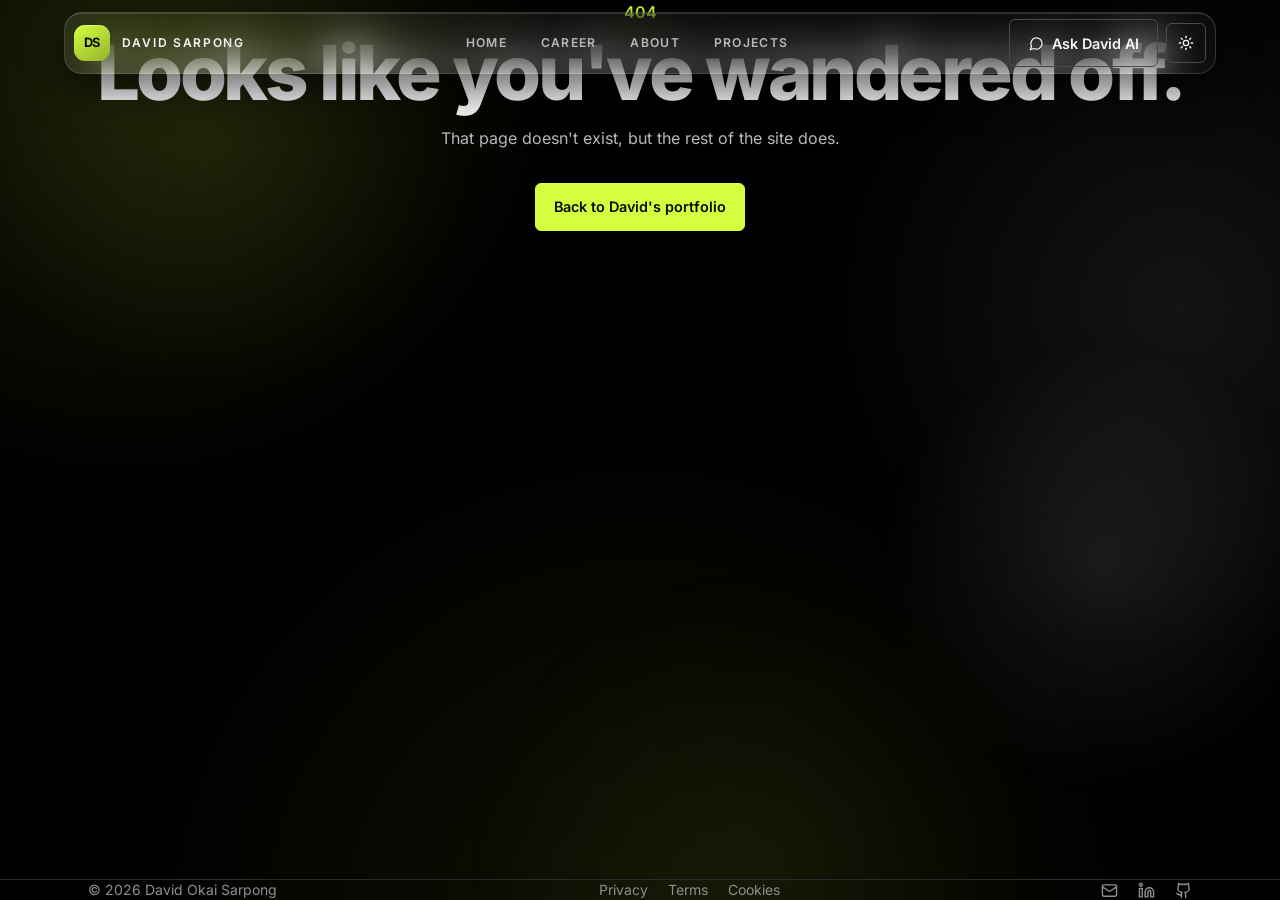
<file: index.html>
<!doctype html>
<html lang="en">
  <head>
    <meta charset="UTF-8" />
    <meta name="viewport" content="width=device-width, initial-scale=1.0" />
    <title>David Okai Sarpong | Mathematics, Statistics &amp; Technology</title>
    <meta name="description" content="Portfolio of David Okai Sarpong, a Rhodes University student studying Mathematical Statistics, Mathematics and Information Systems." />
    <link rel="canonical" href="https://itsdavidketcham.github.io/" />
    <link rel="icon" type="image/svg+xml" href="/favicon.svg" />
    <meta name="theme-color" content="#000000" />

    <meta property="og:type" content="website" />
    <meta property="og:title" content="David Okai Sarpong | Mathematics, Statistics & Technology" />
    <meta property="og:description" content="Portfolio of David Okai Sarpong, a Rhodes University student studying Mathematical Statistics, Mathematics and Information Systems." />
    <meta property="og:url" content="https://itsdavidketcham.github.io/" />
    <meta property="og:image" content="https://itsdavidketcham.github.io/og-image.png" />
    <meta name="twitter:card" content="summary_large_image" />
    <meta name="twitter:title" content="David Okai Sarpong | Mathematics, Statistics & Technology" />
    <meta name="twitter:image" content="https://itsdavidketcham.github.io/og-image.png" />

    <script type="application/ld+json">
      {
        "@context": "https://schema.org",
        "@type": "Person",
        "name": "David Okai Sarpong",
        "url": "https://itsdavidketcham.github.io/",
        "affiliation": { "@type": "CollegeOrUniversity", "name": "Rhodes University" },
        "sameAs": [
          "https://www.linkedin.com/in/david-sarpong-690a002a4",
          "https://github.com/itsdavidketcham"
        ]
      }
    </script>
    <script type="module" crossorigin src="/index-BoW_lBYd.js"></script>
    <link rel="stylesheet" crossorigin href="/index-DKdZhaZd.css">
  </head>
  <body>
    <div id="root"></div>
  </body>
</html>
</file>
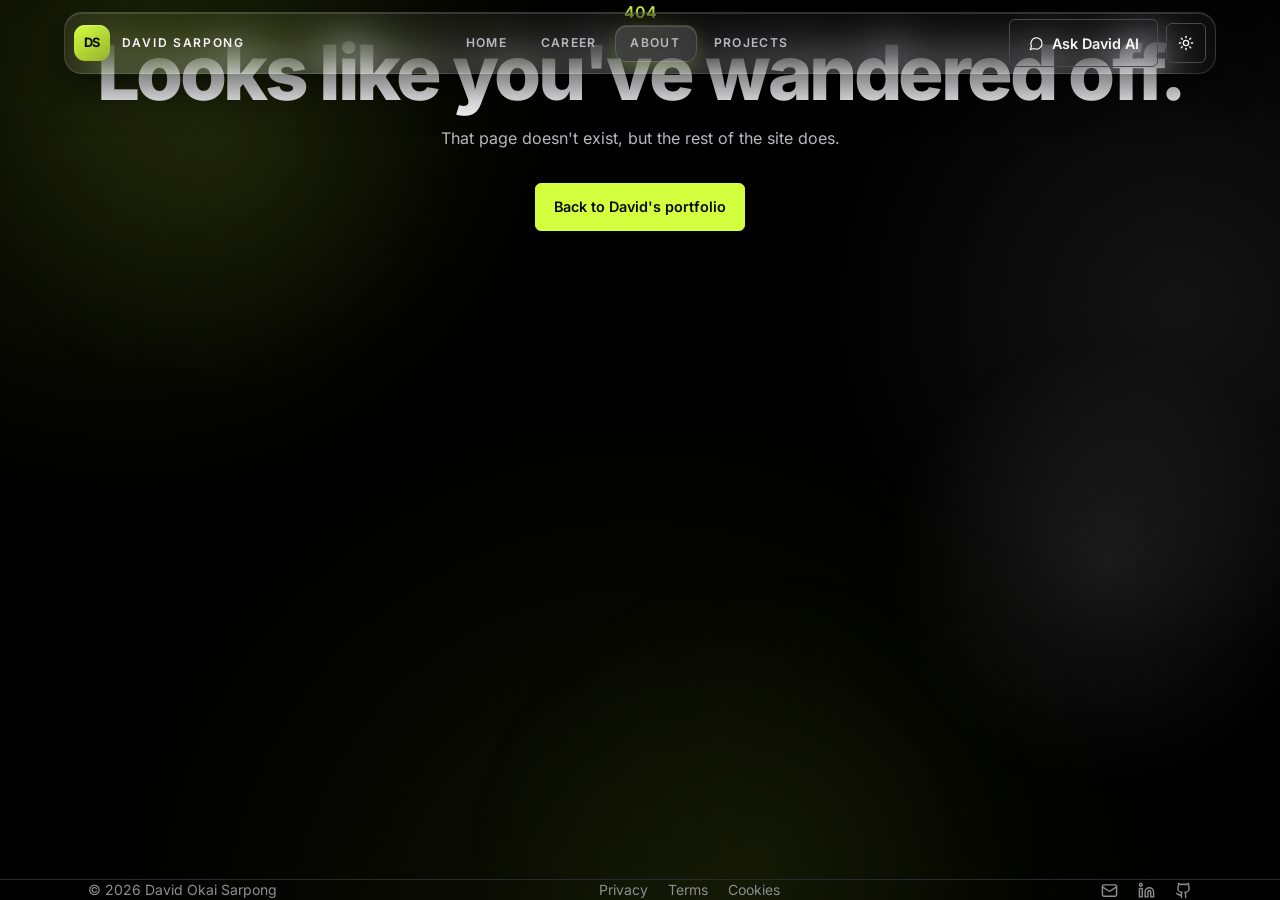
<file: about.html>
<!doctype html>
<html lang="en">
  <head>
    <meta charset="UTF-8" />
    <meta name="viewport" content="width=device-width, initial-scale=1.0" />
    <title>About | David Okai Sarpong</title>
    <meta name="description" content="About David Okai Sarpong: his story, his hockey journey from school to university, achievements, skills and interests." />
    <link rel="canonical" href="https://itsdavidketcham.github.io/about" />
    <link rel="icon" type="image/svg+xml" href="/favicon.svg" />
    <meta name="theme-color" content="#000000" />

    <meta property="og:type" content="website" />
    <meta property="og:title" content="About | David Okai Sarpong" />
    <meta property="og:description" content="About David Okai Sarpong: his story, his hockey journey from school to university, achievements, skills and interests." />
    <meta property="og:url" content="https://itsdavidketcham.github.io/about" />
    <meta property="og:image" content="https://itsdavidketcham.github.io/og-image.png" />
    <meta name="twitter:card" content="summary_large_image" />
    <meta name="twitter:title" content="About | David Okai Sarpong" />
    <meta name="twitter:image" content="https://itsdavidketcham.github.io/og-image.png" />

    <script type="application/ld+json">
      {
        "@context": "https://schema.org",
        "@type": "Person",
        "name": "David Okai Sarpong",
        "url": "https://itsdavidketcham.github.io/",
        "affiliation": { "@type": "CollegeOrUniversity", "name": "Rhodes University" },
        "sameAs": [
          "https://www.linkedin.com/in/david-sarpong-690a002a4",
          "https://github.com/itsdavidketcham"
        ]
      }
    </script>
    <script type="module" crossorigin src="/index-BoW_lBYd.js"></script>
    <link rel="stylesheet" crossorigin href="/index-DKdZhaZd.css">
  </head>
  <body>
    <div id="root"></div>
  </body>
</html>
</file>
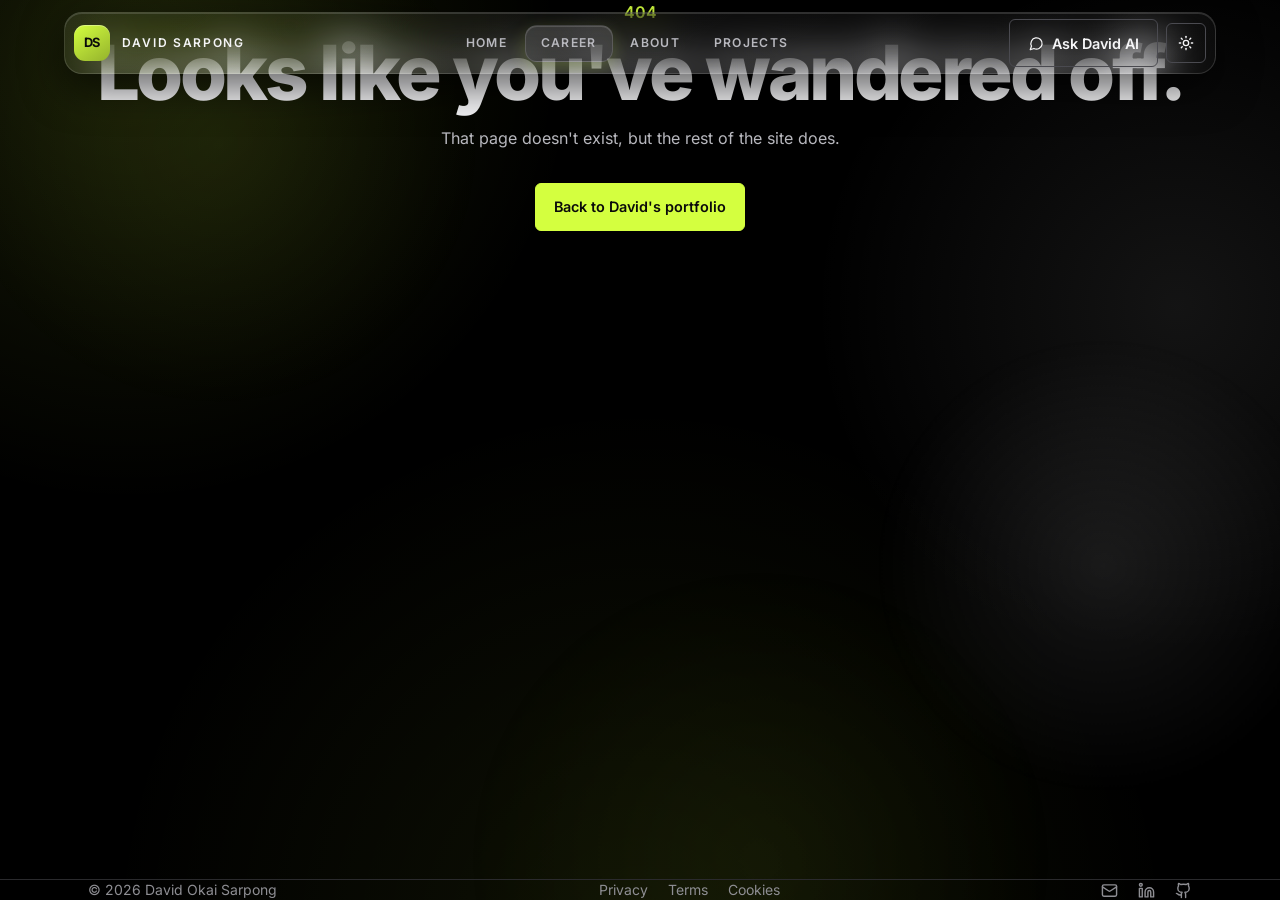
<file: career.html>
<!doctype html>
<html lang="en">
  <head>
    <meta charset="UTF-8" />
    <meta name="viewport" content="width=device-width, initial-scale=1.0" />
    <title>Career | David Okai Sarpong</title>
    <meta name="description" content="Experience, internships, leadership roles and education of David Okai Sarpong, a Rhodes University student aiming at data science and quantitative finance." />
    <link rel="canonical" href="https://itsdavidketcham.github.io/career" />
    <link rel="icon" type="image/svg+xml" href="/favicon.svg" />
    <meta name="theme-color" content="#000000" />

    <meta property="og:type" content="website" />
    <meta property="og:title" content="Career | David Okai Sarpong" />
    <meta property="og:description" content="Experience, internships, leadership roles and education of David Okai Sarpong, a Rhodes University student aiming at data science and quantitative finance." />
    <meta property="og:url" content="https://itsdavidketcham.github.io/career" />
    <meta property="og:image" content="https://itsdavidketcham.github.io/og-image.png" />
    <meta name="twitter:card" content="summary_large_image" />
    <meta name="twitter:title" content="Career | David Okai Sarpong" />
    <meta name="twitter:image" content="https://itsdavidketcham.github.io/og-image.png" />

    <script type="application/ld+json">
      {
        "@context": "https://schema.org",
        "@type": "Person",
        "name": "David Okai Sarpong",
        "url": "https://itsdavidketcham.github.io/",
        "affiliation": { "@type": "CollegeOrUniversity", "name": "Rhodes University" },
        "sameAs": [
          "https://www.linkedin.com/in/david-sarpong-690a002a4",
          "https://github.com/itsdavidketcham"
        ]
      }
    </script>
    <script type="module" crossorigin src="/index-BoW_lBYd.js"></script>
    <link rel="stylesheet" crossorigin href="/index-DKdZhaZd.css">
  </head>
  <body>
    <div id="root"></div>
  </body>
</html>
</file>
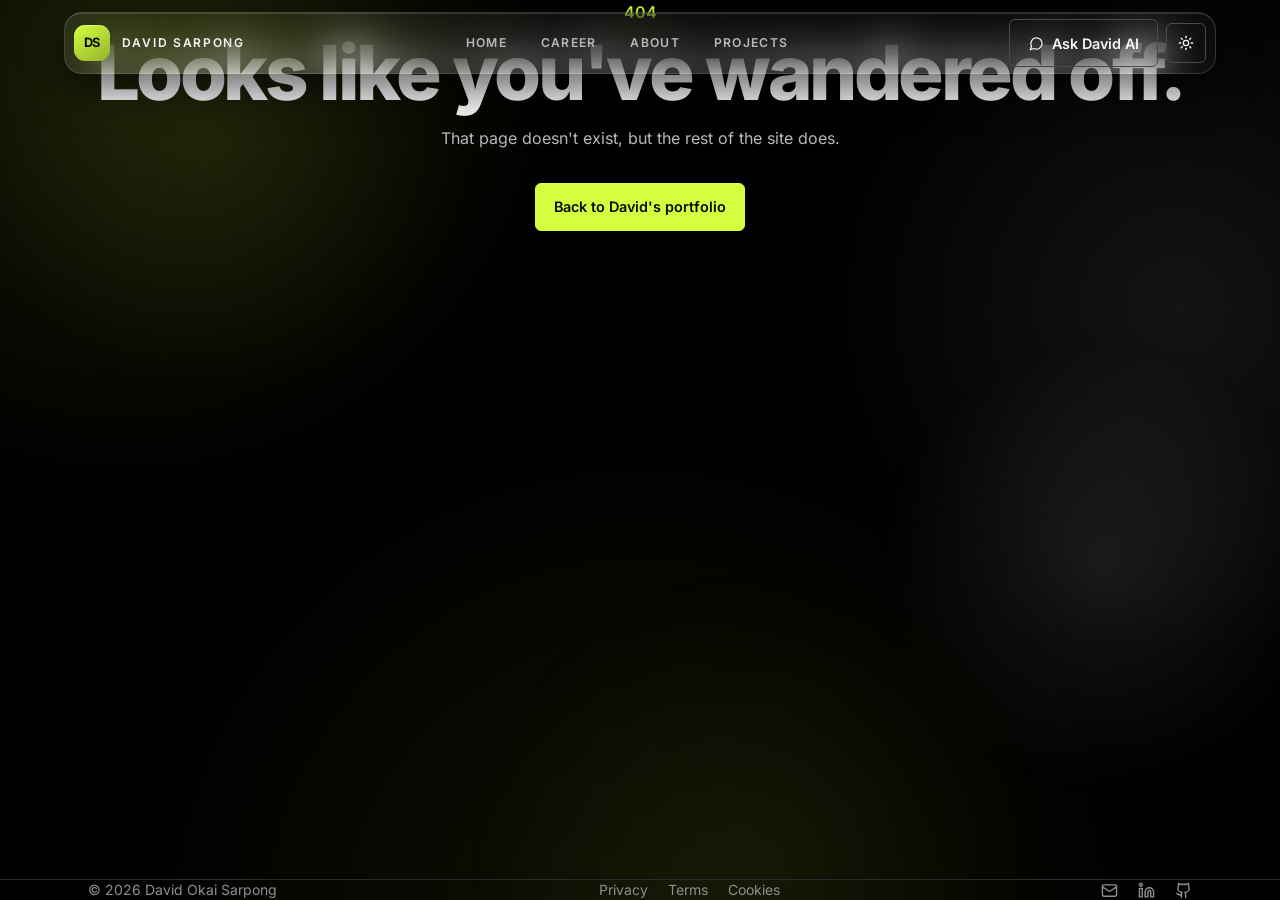
<file: cookies.html>
<!doctype html>
<html lang="en">
  <head>
    <meta charset="UTF-8" />
    <meta name="viewport" content="width=device-width, initial-scale=1.0" />
    <title>Cookie policy | David Okai Sarpong</title>
    <meta name="description" content="Which cookies and browser storage this portfolio uses, and how to change your choice." />
    <link rel="canonical" href="https://itsdavidketcham.github.io/cookies" />
    <link rel="icon" type="image/svg+xml" href="/favicon.svg" />
    <meta name="theme-color" content="#000000" />

    <meta property="og:type" content="website" />
    <meta property="og:title" content="Cookie policy | David Okai Sarpong" />
    <meta property="og:description" content="Which cookies and browser storage this portfolio uses, and how to change your choice." />
    <meta property="og:url" content="https://itsdavidketcham.github.io/cookies" />
    <meta property="og:image" content="https://itsdavidketcham.github.io/og-image.png" />
    <meta name="twitter:card" content="summary_large_image" />
    <meta name="twitter:title" content="Cookie policy | David Okai Sarpong" />
    <meta name="twitter:image" content="https://itsdavidketcham.github.io/og-image.png" />

    <script type="application/ld+json">
      {
        "@context": "https://schema.org",
        "@type": "Person",
        "name": "David Okai Sarpong",
        "url": "https://itsdavidketcham.github.io/",
        "affiliation": { "@type": "CollegeOrUniversity", "name": "Rhodes University" },
        "sameAs": [
          "https://www.linkedin.com/in/david-sarpong-690a002a4",
          "https://github.com/itsdavidketcham"
        ]
      }
    </script>
    <script type="module" crossorigin src="/index-BoW_lBYd.js"></script>
    <link rel="stylesheet" crossorigin href="/index-DKdZhaZd.css">
  </head>
  <body>
    <div id="root"></div>
  </body>
</html>
</file>
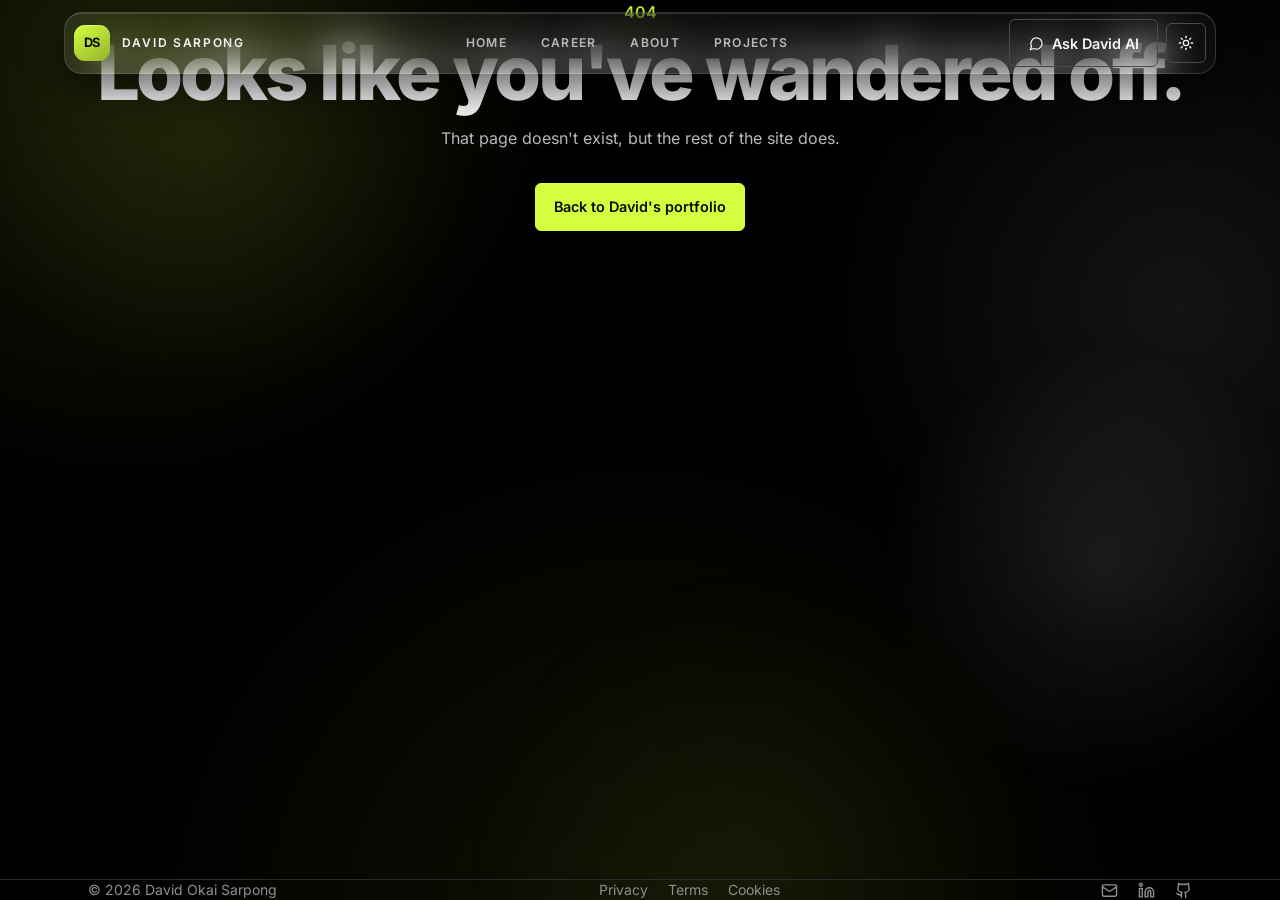
<file: privacy.html>
<!doctype html>
<html lang="en">
  <head>
    <meta charset="UTF-8" />
    <meta name="viewport" content="width=device-width, initial-scale=1.0" />
    <title>Privacy | David Okai Sarpong</title>
    <meta name="description" content="How this portfolio handles your information: what is collected, why, and how to ask me about it." />
    <link rel="canonical" href="https://itsdavidketcham.github.io/privacy" />
    <link rel="icon" type="image/svg+xml" href="/favicon.svg" />
    <meta name="theme-color" content="#000000" />

    <meta property="og:type" content="website" />
    <meta property="og:title" content="Privacy | David Okai Sarpong" />
    <meta property="og:description" content="How this portfolio handles your information: what is collected, why, and how to ask me about it." />
    <meta property="og:url" content="https://itsdavidketcham.github.io/privacy" />
    <meta property="og:image" content="https://itsdavidketcham.github.io/og-image.png" />
    <meta name="twitter:card" content="summary_large_image" />
    <meta name="twitter:title" content="Privacy | David Okai Sarpong" />
    <meta name="twitter:image" content="https://itsdavidketcham.github.io/og-image.png" />

    <script type="application/ld+json">
      {
        "@context": "https://schema.org",
        "@type": "Person",
        "name": "David Okai Sarpong",
        "url": "https://itsdavidketcham.github.io/",
        "affiliation": { "@type": "CollegeOrUniversity", "name": "Rhodes University" },
        "sameAs": [
          "https://www.linkedin.com/in/david-sarpong-690a002a4",
          "https://github.com/itsdavidketcham"
        ]
      }
    </script>
    <script type="module" crossorigin src="/index-BoW_lBYd.js"></script>
    <link rel="stylesheet" crossorigin href="/index-DKdZhaZd.css">
  </head>
  <body>
    <div id="root"></div>
  </body>
</html>
</file>
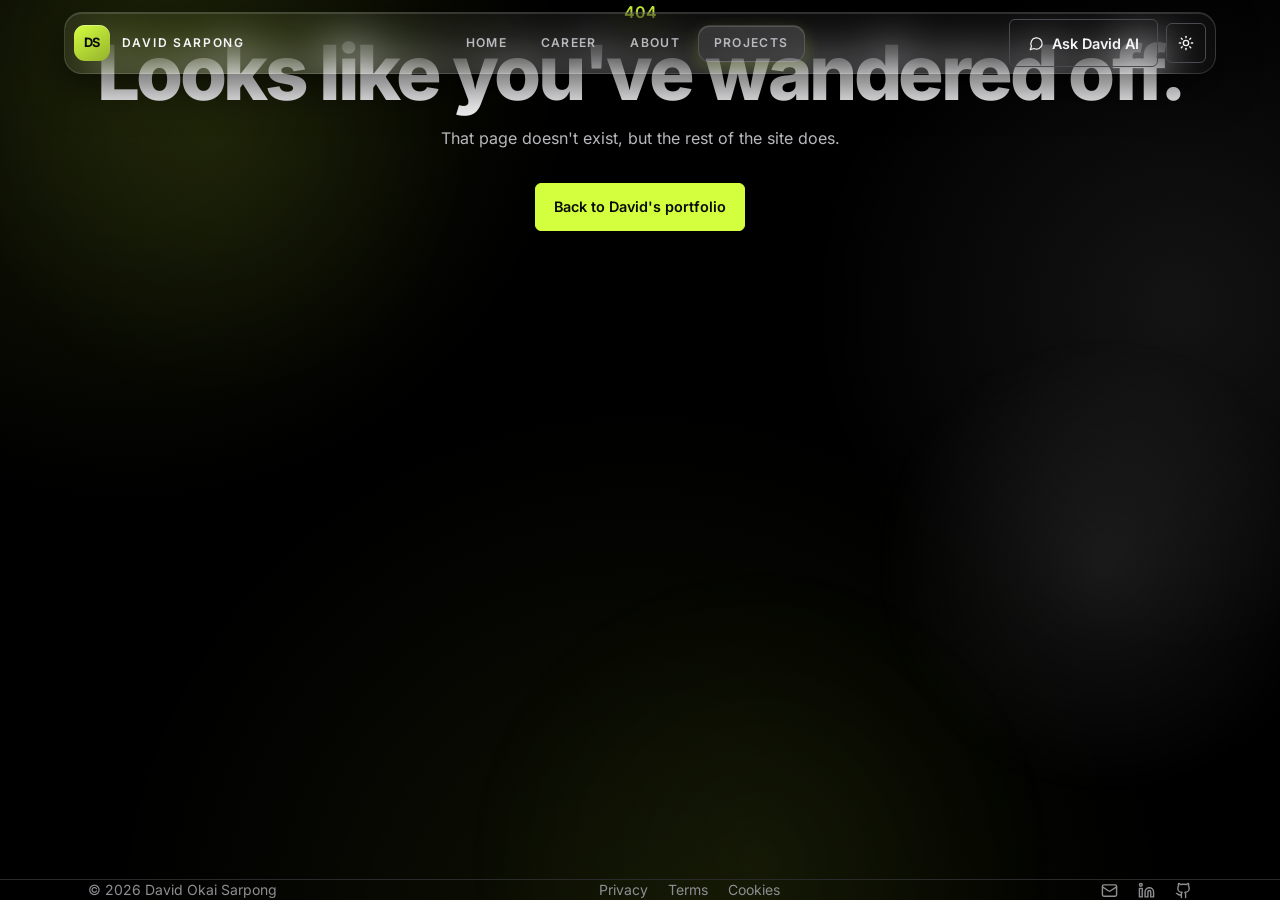
<file: projects.html>
<!doctype html>
<html lang="en">
  <head>
    <meta charset="UTF-8" />
    <meta name="viewport" content="width=device-width, initial-scale=1.0" />
    <title>Projects and credentials | David Okai Sarpong</title>
    <meta name="description" content="Five projects, certifications and letters of recommendation from David Okai Sarpong: statistics, data analytics, web development and community leadership." />
    <link rel="canonical" href="https://itsdavidketcham.github.io/projects" />
    <link rel="icon" type="image/svg+xml" href="/favicon.svg" />
    <meta name="theme-color" content="#000000" />

    <meta property="og:type" content="website" />
    <meta property="og:title" content="Projects and credentials | David Okai Sarpong" />
    <meta property="og:description" content="Five projects, certifications and letters of recommendation from David Okai Sarpong: statistics, data analytics, web development and community leadership." />
    <meta property="og:url" content="https://itsdavidketcham.github.io/projects" />
    <meta property="og:image" content="https://itsdavidketcham.github.io/og-image.png" />
    <meta name="twitter:card" content="summary_large_image" />
    <meta name="twitter:title" content="Projects and credentials | David Okai Sarpong" />
    <meta name="twitter:image" content="https://itsdavidketcham.github.io/og-image.png" />

    <script type="application/ld+json">
      {
        "@context": "https://schema.org",
        "@type": "Person",
        "name": "David Okai Sarpong",
        "url": "https://itsdavidketcham.github.io/",
        "affiliation": { "@type": "CollegeOrUniversity", "name": "Rhodes University" },
        "sameAs": [
          "https://www.linkedin.com/in/david-sarpong-690a002a4",
          "https://github.com/itsdavidketcham"
        ]
      }
    </script>
    <script type="module" crossorigin src="/index-BoW_lBYd.js"></script>
    <link rel="stylesheet" crossorigin href="/index-DKdZhaZd.css">
  </head>
  <body>
    <div id="root"></div>
  </body>
</html>
</file>
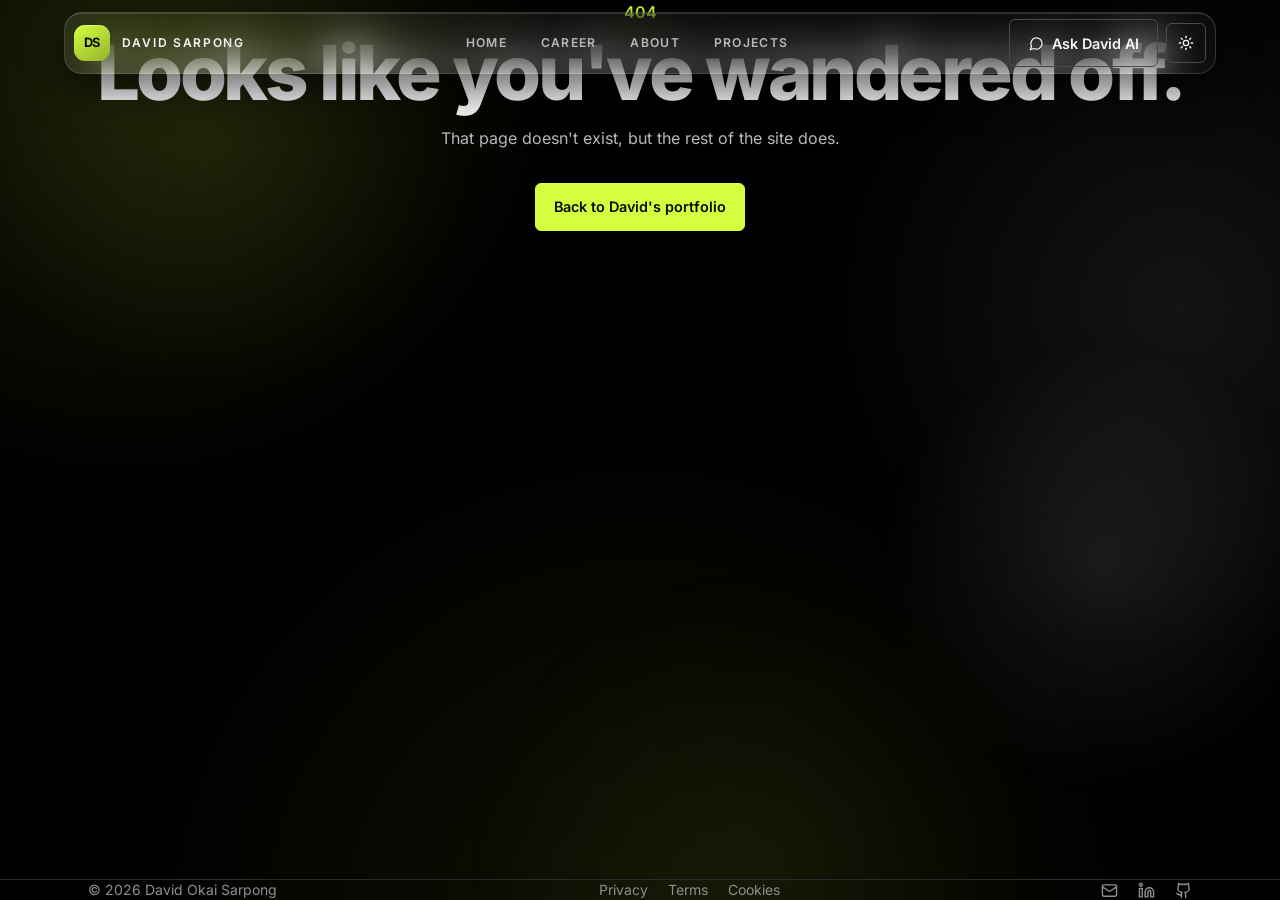
<file: terms.html>
<!doctype html>
<html lang="en">
  <head>
    <meta charset="UTF-8" />
    <meta name="viewport" content="width=device-width, initial-scale=1.0" />
    <title>Terms | David Okai Sarpong</title>
    <meta name="description" content="Terms of use for this portfolio, including who runs it, content ownership and software credits." />
    <link rel="canonical" href="https://itsdavidketcham.github.io/terms" />
    <link rel="icon" type="image/svg+xml" href="/favicon.svg" />
    <meta name="theme-color" content="#000000" />

    <meta property="og:type" content="website" />
    <meta property="og:title" content="Terms | David Okai Sarpong" />
    <meta property="og:description" content="Terms of use for this portfolio, including who runs it, content ownership and software credits." />
    <meta property="og:url" content="https://itsdavidketcham.github.io/terms" />
    <meta property="og:image" content="https://itsdavidketcham.github.io/og-image.png" />
    <meta name="twitter:card" content="summary_large_image" />
    <meta name="twitter:title" content="Terms | David Okai Sarpong" />
    <meta name="twitter:image" content="https://itsdavidketcham.github.io/og-image.png" />

    <script type="application/ld+json">
      {
        "@context": "https://schema.org",
        "@type": "Person",
        "name": "David Okai Sarpong",
        "url": "https://itsdavidketcham.github.io/",
        "affiliation": { "@type": "CollegeOrUniversity", "name": "Rhodes University" },
        "sameAs": [
          "https://www.linkedin.com/in/david-sarpong-690a002a4",
          "https://github.com/itsdavidketcham"
        ]
      }
    </script>
    <script type="module" crossorigin src="/index-BoW_lBYd.js"></script>
    <link rel="stylesheet" crossorigin href="/index-DKdZhaZd.css">
  </head>
  <body>
    <div id="root"></div>
  </body>
</html>
</file>
<file: index-DKdZhaZd.css>
@font-face{font-family:Inter Fallback;src:local("Arial"),local("Helvetica");size-adjust:107.06%;ascent-override:90.2%;descent-override:22.48%;line-gap-override:0%}@font-face{font-family:Inter Variable;font-style:normal;font-weight:100 900;font-display:swap;src:url(/inter-latin-wght-normal-Dx4kXJAl.woff2) format("woff2-variations");unicode-range:U+0000-00FF,U+0131,U+0152-0153,U+02BB-02BC,U+02C6,U+02DA,U+02DC,U+0304,U+0308,U+0329,U+2000-206F,U+20AC,U+2122,U+2191,U+2193,U+2212,U+2215,U+FEFF,U+FFFD}@font-face{font-family:Inter Variable;font-style:normal;font-weight:100 900;font-display:swap;src:url(/inter-latin-ext-wght-normal-DO1Apj_S.woff2) format("woff2-variations");unicode-range:U+0100-02BA,U+02BD-02C5,U+02C7-02CC,U+02CE-02D7,U+02DD-02FF,U+0304,U+0308,U+0329,U+1D00-1DBF,U+1E00-1E9F,U+1EF2-1EFF,U+2020,U+20A0-20AB,U+20AD-20C0,U+2113,U+2C60-2C7F,U+A720-A7FF}*,:before,:after{--tw-border-spacing-x: 0;--tw-border-spacing-y: 0;--tw-translate-x: 0;--tw-translate-y: 0;--tw-rotate: 0;--tw-skew-x: 0;--tw-skew-y: 0;--tw-scale-x: 1;--tw-scale-y: 1;--tw-pan-x: ;--tw-pan-y: ;--tw-pinch-zoom: ;--tw-scroll-snap-strictness: proximity;--tw-gradient-from-position: ;--tw-gradient-via-position: ;--tw-gradient-to-position: ;--tw-ordinal: ;--tw-slashed-zero: ;--tw-numeric-figure: ;--tw-numeric-spacing: ;--tw-numeric-fraction: ;--tw-ring-inset: ;--tw-ring-offset-width: 0px;--tw-ring-offset-color: #fff;--tw-ring-color: rgb(59 130 246 / .5);--tw-ring-offset-shadow: 0 0 #0000;--tw-ring-shadow: 0 0 #0000;--tw-shadow: 0 0 #0000;--tw-shadow-colored: 0 0 #0000;--tw-blur: ;--tw-brightness: ;--tw-contrast: ;--tw-grayscale: ;--tw-hue-rotate: ;--tw-invert: ;--tw-saturate: ;--tw-sepia: ;--tw-drop-shadow: ;--tw-backdrop-blur: ;--tw-backdrop-brightness: ;--tw-backdrop-contrast: ;--tw-backdrop-grayscale: ;--tw-backdrop-hue-rotate: ;--tw-backdrop-invert: ;--tw-backdrop-opacity: ;--tw-backdrop-saturate: ;--tw-backdrop-sepia: ;--tw-contain-size: ;--tw-contain-layout: ;--tw-contain-paint: ;--tw-contain-style: }::backdrop{--tw-border-spacing-x: 0;--tw-border-spacing-y: 0;--tw-translate-x: 0;--tw-translate-y: 0;--tw-rotate: 0;--tw-skew-x: 0;--tw-skew-y: 0;--tw-scale-x: 1;--tw-scale-y: 1;--tw-pan-x: ;--tw-pan-y: ;--tw-pinch-zoom: ;--tw-scroll-snap-strictness: proximity;--tw-gradient-from-position: ;--tw-gradient-via-position: ;--tw-gradient-to-position: ;--tw-ordinal: ;--tw-slashed-zero: ;--tw-numeric-figure: ;--tw-numeric-spacing: ;--tw-numeric-fraction: ;--tw-ring-inset: ;--tw-ring-offset-width: 0px;--tw-ring-offset-color: #fff;--tw-ring-color: rgb(59 130 246 / .5);--tw-ring-offset-shadow: 0 0 #0000;--tw-ring-shadow: 0 0 #0000;--tw-shadow: 0 0 #0000;--tw-shadow-colored: 0 0 #0000;--tw-blur: ;--tw-brightness: ;--tw-contrast: ;--tw-grayscale: ;--tw-hue-rotate: ;--tw-invert: ;--tw-saturate: ;--tw-sepia: ;--tw-drop-shadow: ;--tw-backdrop-blur: ;--tw-backdrop-brightness: ;--tw-backdrop-contrast: ;--tw-backdrop-grayscale: ;--tw-backdrop-hue-rotate: ;--tw-backdrop-invert: ;--tw-backdrop-opacity: ;--tw-backdrop-saturate: ;--tw-backdrop-sepia: ;--tw-contain-size: ;--tw-contain-layout: ;--tw-contain-paint: ;--tw-contain-style: }*,:before,:after{box-sizing:border-box;border-width:0;border-style:solid;border-color:#e5e7eb}:before,:after{--tw-content: ""}html,:host{line-height:1.5;-webkit-text-size-adjust:100%;-moz-tab-size:4;-o-tab-size:4;tab-size:4;font-family:ui-sans-serif,system-ui,sans-serif,"Apple Color Emoji","Segoe UI Emoji",Segoe UI Symbol,"Noto Color Emoji";font-feature-settings:normal;font-variation-settings:normal;-webkit-tap-highlight-color:transparent}body{margin:0;line-height:inherit}hr{height:0;color:inherit;border-top-width:1px}abbr:where([title]){-webkit-text-decoration:underline dotted;text-decoration:underline dotted}h1,h2,h3,h4,h5,h6{font-size:inherit;font-weight:inherit}a{color:inherit;text-decoration:inherit}b,strong{font-weight:bolder}code,kbd,samp,pre{font-family:ui-monospace,SFMono-Regular,Menlo,Monaco,Consolas,Liberation Mono,Courier New,monospace;font-feature-settings:normal;font-variation-settings:normal;font-size:1em}small{font-size:80%}sub,sup{font-size:75%;line-height:0;position:relative;vertical-align:baseline}sub{bottom:-.25em}sup{top:-.5em}table{text-indent:0;border-color:inherit;border-collapse:collapse}button,input,optgroup,select,textarea{font-family:inherit;font-feature-settings:inherit;font-variation-settings:inherit;font-size:100%;font-weight:inherit;line-height:inherit;letter-spacing:inherit;color:inherit;margin:0;padding:0}button,select{text-transform:none}button,input:where([type=button]),input:where([type=reset]),input:where([type=submit]){-webkit-appearance:button;background-color:transparent;background-image:none}:-moz-focusring{outline:auto}:-moz-ui-invalid{box-shadow:none}progress{vertical-align:baseline}::-webkit-inner-spin-button,::-webkit-outer-spin-button{height:auto}[type=search]{-webkit-appearance:textfield;outline-offset:-2px}::-webkit-search-decoration{-webkit-appearance:none}::-webkit-file-upload-button{-webkit-appearance:button;font:inherit}summary{display:list-item}blockquote,dl,dd,h1,h2,h3,h4,h5,h6,hr,figure,p,pre{margin:0}fieldset{margin:0;padding:0}legend{padding:0}ol,ul,menu{list-style:none;margin:0;padding:0}dialog{padding:0}textarea{resize:vertical}input::-moz-placeholder,textarea::-moz-placeholder{opacity:1;color:#9ca3af}input::placeholder,textarea::placeholder{opacity:1;color:#9ca3af}button,[role=button]{cursor:pointer}:disabled{cursor:default}img,svg,video,canvas,audio,iframe,embed,object{display:block;vertical-align:middle}img,video{max-width:100%;height:auto}[hidden]:where(:not([hidden=until-found])){display:none}.sr-only{position:absolute;width:1px;height:1px;padding:0;margin:-1px;overflow:hidden;clip:rect(0,0,0,0);white-space:nowrap;border-width:0}.\!visible{visibility:visible!important}.visible{visibility:visible}.fixed{position:fixed}.absolute{position:absolute}.relative{position:relative}.inset-0{top:0;right:0;bottom:0;left:0}.bottom-0{bottom:0}.bottom-5{bottom:1.25rem}.right-0{right:0}.right-3{right:.75rem}.right-4{right:1rem}.right-5{right:1.25rem}.top-3{top:.75rem}.top-4{top:1rem}.z-40{z-index:40}.z-50{z-index:50}.z-\[80\]{z-index:80}.order-1{order:1}.order-2{order:2}.mx-auto{margin-left:auto;margin-right:auto}.my-6{margin-top:1.5rem;margin-bottom:1.5rem}.mb-2{margin-bottom:.5rem}.mb-3{margin-bottom:.75rem}.mb-6{margin-bottom:1.5rem}.mb-7{margin-bottom:1.75rem}.ml-1{margin-left:.25rem}.ml-3{margin-left:.75rem}.mr-1{margin-right:.25rem}.mt-1{margin-top:.25rem}.mt-1\.5{margin-top:.375rem}.mt-10{margin-top:2.5rem}.mt-12{margin-top:3rem}.mt-14{margin-top:3.5rem}.mt-16{margin-top:4rem}.mt-2{margin-top:.5rem}.mt-2\.5{margin-top:.625rem}.mt-20{margin-top:5rem}.mt-24{margin-top:6rem}.mt-3{margin-top:.75rem}.mt-4{margin-top:1rem}.mt-5{margin-top:1.25rem}.mt-6{margin-top:1.5rem}.mt-7{margin-top:1.75rem}.mt-8{margin-top:2rem}.mt-auto{margin-top:auto}.block{display:block}.inline-block{display:inline-block}.inline{display:inline}.flex{display:flex}.table{display:table}.grid{display:grid}.hidden{display:none}.\!h-8{height:2rem!important}.h-1\.5{height:.375rem}.h-\[85vh\]{height:85vh}.h-full{height:100%}.\!w-8{width:2rem!important}.w-1\.5{width:.375rem}.w-full{width:100%}.min-w-0{min-width:0px}.max-w-2xl{max-width:42rem}.max-w-3xl{max-width:48rem}.max-w-\[15rem\]{max-width:15rem}.max-w-\[20rem\]{max-width:20rem}.max-w-\[88\%\]{max-width:88%}.max-w-lg{max-width:32rem}.max-w-md{max-width:28rem}.max-w-xl{max-width:36rem}.max-w-xs{max-width:20rem}.flex-1{flex:1 1 0%}.shrink-0{flex-shrink:0}.grow{flex-grow:1}.transform{transform:translate(var(--tw-translate-x),var(--tw-translate-y)) rotate(var(--tw-rotate)) skew(var(--tw-skew-x)) skewY(var(--tw-skew-y)) scaleX(var(--tw-scale-x)) scaleY(var(--tw-scale-y))}.cursor-pointer{cursor:pointer}.resize{resize:both}.scroll-mt-16{scroll-margin-top:4rem}.scroll-mt-20{scroll-margin-top:5rem}.scroll-mt-28{scroll-margin-top:7rem}.grid-cols-1{grid-template-columns:repeat(1,minmax(0,1fr))}.grid-cols-2{grid-template-columns:repeat(2,minmax(0,1fr))}.grid-cols-\[9rem_1fr\]{grid-template-columns:9rem 1fr}.flex-col{flex-direction:column}.flex-wrap{flex-wrap:wrap}.items-start{align-items:flex-start}.items-end{align-items:flex-end}.items-center{align-items:center}.items-baseline{align-items:baseline}.justify-start{justify-content:flex-start}.justify-end{justify-content:flex-end}.justify-center{justify-content:center}.justify-between{justify-content:space-between}.gap-1{gap:.25rem}.gap-1\.5{gap:.375rem}.gap-10{gap:2.5rem}.gap-14{gap:3.5rem}.gap-2{gap:.5rem}.gap-3{gap:.75rem}.gap-4{gap:1rem}.gap-5{gap:1.25rem}.gap-6{gap:1.5rem}.gap-8{gap:2rem}.gap-x-12{-moz-column-gap:3rem;column-gap:3rem}.gap-x-5{-moz-column-gap:1.25rem;column-gap:1.25rem}.gap-x-8{-moz-column-gap:2rem;column-gap:2rem}.gap-y-2{row-gap:.5rem}.space-y-1>:not([hidden])~:not([hidden]){--tw-space-y-reverse: 0;margin-top:calc(.25rem * calc(1 - var(--tw-space-y-reverse)));margin-bottom:calc(.25rem * var(--tw-space-y-reverse))}.space-y-1\.5>:not([hidden])~:not([hidden]){--tw-space-y-reverse: 0;margin-top:calc(.375rem * calc(1 - var(--tw-space-y-reverse)));margin-bottom:calc(.375rem * var(--tw-space-y-reverse))}.space-y-2>:not([hidden])~:not([hidden]){--tw-space-y-reverse: 0;margin-top:calc(.5rem * calc(1 - var(--tw-space-y-reverse)));margin-bottom:calc(.5rem * var(--tw-space-y-reverse))}.space-y-3>:not([hidden])~:not([hidden]){--tw-space-y-reverse: 0;margin-top:calc(.75rem * calc(1 - var(--tw-space-y-reverse)));margin-bottom:calc(.75rem * var(--tw-space-y-reverse))}.space-y-4>:not([hidden])~:not([hidden]){--tw-space-y-reverse: 0;margin-top:calc(1rem * calc(1 - var(--tw-space-y-reverse)));margin-bottom:calc(1rem * var(--tw-space-y-reverse))}.space-y-6>:not([hidden])~:not([hidden]){--tw-space-y-reverse: 0;margin-top:calc(1.5rem * calc(1 - var(--tw-space-y-reverse)));margin-bottom:calc(1.5rem * var(--tw-space-y-reverse))}.space-y-7>:not([hidden])~:not([hidden]){--tw-space-y-reverse: 0;margin-top:calc(1.75rem * calc(1 - var(--tw-space-y-reverse)));margin-bottom:calc(1.75rem * var(--tw-space-y-reverse))}.overflow-hidden{overflow:hidden}.overflow-x-auto{overflow-x:auto}.overflow-y-auto{overflow-y:auto}.whitespace-nowrap{white-space:nowrap}.whitespace-pre-line{white-space:pre-line}.break-all{word-break:break-all}.\!rounded-none{border-radius:0!important}.rounded-full{border-radius:9999px}.rounded-md{border-radius:.375rem}.\!border-0{border-width:0px!important}.border{border-width:1px}.bg-\[var\(--accent\)\]{background-color:var(--accent)}.bg-transparent{background-color:transparent}.bg-white{--tw-bg-opacity: 1;background-color:rgb(255 255 255 / var(--tw-bg-opacity, 1))}.p-3{padding:.75rem}.p-4{padding:1rem}.p-5{padding:1.25rem}.p-6{padding:1.5rem}.\!px-3{padding-left:.75rem!important;padding-right:.75rem!important}.px-3{padding-left:.75rem;padding-right:.75rem}.px-4{padding-left:1rem;padding-right:1rem}.py-2{padding-top:.5rem;padding-bottom:.5rem}.py-3{padding-top:.75rem;padding-bottom:.75rem}.py-4{padding-top:1rem;padding-bottom:1rem}.py-6{padding-top:1.5rem;padding-bottom:1.5rem}.py-8{padding-top:2rem;padding-bottom:2rem}.pb-10{padding-bottom:2.5rem}.pb-12{padding-bottom:3rem}.pb-16{padding-bottom:4rem}.pb-2{padding-bottom:.5rem}.pb-8{padding-bottom:2rem}.pr-12{padding-right:3rem}.pr-4{padding-right:1rem}.pt-1{padding-top:.25rem}.pt-2{padding-top:.5rem}.pt-28{padding-top:7rem}.pt-36{padding-top:9rem}.pt-4{padding-top:1rem}.pt-5{padding-top:1.25rem}.pt-6{padding-top:1.5rem}.text-left{text-align:left}.text-center{text-align:center}.align-top{vertical-align:top}.text-2xl{font-size:1.5rem;line-height:2rem}.text-3xl{font-size:1.875rem;line-height:2.25rem}.text-\[11px\]{font-size:11px}.text-lg{font-size:1.125rem;line-height:1.75rem}.text-sm{font-size:.875rem;line-height:1.25rem}.text-xl{font-size:1.25rem;line-height:1.75rem}.text-xs{font-size:.75rem;line-height:1rem}.font-medium{font-weight:500}.font-normal{font-weight:400}.font-semibold{font-weight:600}.uppercase{text-transform:uppercase}.not-italic{font-style:normal}.leading-relaxed{line-height:1.625}.leading-snug{line-height:1.375}.leading-tight{line-height:1.25}.tracking-\[0\.14em\]{letter-spacing:.14em}.tracking-normal{letter-spacing:0em}.opacity-90{opacity:.9}.outline-none{outline:2px solid transparent;outline-offset:2px}.blur{--tw-blur: blur(8px);filter:var(--tw-blur) var(--tw-brightness) var(--tw-contrast) var(--tw-grayscale) var(--tw-hue-rotate) var(--tw-invert) var(--tw-saturate) var(--tw-sepia) var(--tw-drop-shadow)}.filter{filter:var(--tw-blur) var(--tw-brightness) var(--tw-contrast) var(--tw-grayscale) var(--tw-hue-rotate) var(--tw-invert) var(--tw-saturate) var(--tw-sepia) var(--tw-drop-shadow)}.transition{transition-property:color,background-color,border-color,text-decoration-color,fill,stroke,opacity,box-shadow,transform,filter,backdrop-filter;transition-timing-function:cubic-bezier(.4,0,.2,1);transition-duration:.15s}.transition-colors{transition-property:color,background-color,border-color,text-decoration-color,fill,stroke;transition-timing-function:cubic-bezier(.4,0,.2,1);transition-duration:.15s}.transition-transform{transition-property:transform;transition-timing-function:cubic-bezier(.4,0,.2,1);transition-duration:.15s}.site-root{--bg: #000000;--bg-2: #0b0b0c;--surface: #161617;--border: #2a2a2d;--border-strong: #4a4a50;--text: #f5f5f7;--text-2: #b8b8be;--text-3: #8e8e93;--accent: #d4ff3f;--on-accent: #0a0a0a;--accent-ink: #d4ff3f;--gold: #f5f5f7;--grid: rgba(255, 255, 255, .04);--glass-bg: linear-gradient(145deg, rgba(255,255,255,.08), rgba(255,255,255,.03));--glass-border: rgba(255,255,255,.14);--glass-hi: rgba(255,255,255,.14);--glass-shadow: rgba(0,0,0,.6);--glass-hover: rgba(255,255,255,.12);background:var(--bg);color:var(--text);font-family:Inter Variable,Inter Fallback,system-ui,-apple-system,Segoe UI,sans-serif;min-height:100vh;display:flex;flex-direction:column;line-height:1.6;isolation:isolate;position:relative}.site-root[data-theme=light]{--bg: #fbfbfd;--bg-2: #f2f2f5;--surface: #ffffff;--border: #dcdce1;--border-strong: #a9a9b1;--text: #1d1d1f;--text-2: #46464b;--text-3: #67676c;--accent: #c8f02c;--on-accent: #0a0a0a;--accent-ink: #46630a;--gold: #1d1d1f;--grid: rgba(0, 0, 0, .05);--glass-bg: linear-gradient(145deg, rgba(255,255,255,.88), rgba(255,255,255,.6));--glass-border: rgba(0,0,0,.1);--glass-hi: rgba(255,255,255,1);--glass-shadow: rgba(0,0,0,.12);--glass-hover: rgba(255,255,255,1)}.text-1{color:var(--text)}.text-2{color:var(--text-2)}.text-3{color:var(--text-3)}.text-accent{color:var(--accent-ink)}.text-gold{color:var(--gold)}.bg-alt{background:color-mix(in srgb,var(--surface) 55%,var(--bg));border-block:1px solid var(--border)}.container-x{width:100%;max-width:72rem;margin:0 auto;padding:0 1.5rem}.section{padding:5rem 0}@media (min-width: 768px){.section{padding:7rem 0}}h1,h2,h3{color:var(--text);letter-spacing:-.02em;line-height:1.12}.font-display{font-family:Inter Variable,Inter Fallback,system-ui,sans-serif;font-weight:700;letter-spacing:-.03em;font-variant-numeric:tabular-nums}.display{font-family:Inter Variable,Inter Fallback,system-ui,sans-serif;font-weight:800;font-size:clamp(3rem,1.4rem + 7.6vw,7.25rem);line-height:.92;letter-spacing:-.055em;text-transform:uppercase}.page-title{font-weight:800;font-size:clamp(2.5rem,1.4rem + 5vw,4.75rem);line-height:1;letter-spacing:-.045em}.section-title{font-weight:700;font-size:clamp(1.9rem,1.2rem + 2.6vw,3rem);line-height:1.05;letter-spacing:-.035em}.lede{font-size:clamp(1.05rem,.95rem + .5vw,1.3rem);color:var(--text-2);line-height:1.65}.btn{display:inline-flex;align-items:center;gap:.5rem;padding:.7rem 1.15rem;border-radius:6px;font-size:.9rem;font-weight:600;border:1px solid var(--border-strong);background:transparent;color:var(--text);cursor:pointer;transition:border-color .15s,background .15s,transform .15s}.btn:hover{border-color:var(--text-2);transform:translateY(-2px);background:var(--glass-hover);box-shadow:0 8px 22px var(--glass-shadow)}.btn:active{transform:translateY(0) scale(.98)}.btn-solid{background:var(--accent);border-color:var(--accent);color:var(--on-accent)}.btn-solid:hover{border-color:var(--accent);background:var(--accent);filter:brightness(1.08);box-shadow:0 10px 28px color-mix(in srgb,var(--accent-ink) 38%,transparent)}.btn:disabled{opacity:.5;cursor:not-allowed;transform:none}.icon-btn{display:inline-flex;align-items:center;justify-content:center;width:40px;height:40px;border-radius:6px;border:1px solid var(--border-strong);color:var(--text);background:transparent;cursor:pointer;transition:border-color .15s}.icon-btn:hover{border-color:var(--text-2);background:var(--glass-hover);transform:translateY(-1px)}.rule{border-top:1px solid var(--border)}.row{display:grid;gap:.25rem 2rem;padding:1.5rem 0;border-top:1px solid var(--border)}@media (min-width: 768px){.row{grid-template-columns:11rem 1fr}}.card{position:relative;background:var(--glass-bg);backdrop-filter:blur(14px) saturate(150%);-webkit-backdrop-filter:blur(14px) saturate(150%);border:1px solid var(--glass-border);border-radius:16px;box-shadow:inset 0 1px 0 var(--glass-hi),0 10px 28px var(--glass-shadow);transition:transform .35s cubic-bezier(.2,.7,.2,1),border-color .3s,box-shadow .35s}.card:before,.glass-nav:before{content:"";position:absolute;top:0;right:0;bottom:0;left:0;border-radius:inherit;pointer-events:none;opacity:0;transition:opacity .35s;background:radial-gradient(360px circle at var(--mx, 50%) var(--my, 0%),color-mix(in srgb,var(--accent-ink) 17%,transparent),transparent 62%)}.card:hover{transform:translateY(-4px);border-color:color-mix(in srgb,var(--accent-ink) 45%,var(--glass-border));box-shadow:inset 0 1px 0 var(--glass-hi),0 18px 44px var(--glass-shadow),0 0 0 1px color-mix(in srgb,var(--accent-ink) 18%,transparent)}.card:hover:before,.glass-nav:hover:before{opacity:1}.glass{background:var(--glass-bg);backdrop-filter:blur(18px) saturate(160%);-webkit-backdrop-filter:blur(18px) saturate(160%);border:1px solid var(--glass-border);box-shadow:inset 0 1px 0 var(--glass-hi),0 12px 32px var(--glass-shadow)}.site-root:before{content:"";position:fixed;top:0;right:0;bottom:0;left:0;z-index:-1;pointer-events:none;background:radial-gradient(640px circle at 10% 6%,color-mix(in srgb,var(--accent-ink) 11%,transparent),transparent 70%),radial-gradient(520px circle at 92% 34%,color-mix(in srgb,var(--gold) 8%,transparent),transparent 70%),radial-gradient(760px circle at 50% 104%,color-mix(in srgb,var(--accent-ink) 7%,transparent),transparent 70%)}.tag{display:inline-block;padding:.2rem .55rem;font-size:.75rem;color:var(--text-2);border:1px solid var(--border-strong);border-radius:4px}.badge-status{display:inline-block;padding:.15rem .5rem;font-size:.66rem;letter-spacing:.1em;font-weight:700;border-radius:4px;color:var(--gold);border:1px solid var(--gold)}.link{color:var(--text);text-decoration:underline;text-decoration-color:var(--text-3);text-underline-offset:3px}.link:hover{text-decoration-color:var(--accent-ink)}.gridpaper{background-image:linear-gradient(var(--grid) 1px,transparent 1px),linear-gradient(90deg,var(--grid) 1px,transparent 1px);background-size:48px 48px}.hero{position:relative;overflow:hidden;isolation:isolate}.hero-word{position:absolute;z-index:-1;left:38%;top:-6%;font-family:Georgia,Times New Roman,serif;font-style:italic;font-size:clamp(14rem,44vw,38rem);line-height:.8;color:transparent;-webkit-text-stroke:1px var(--border-strong);opacity:.55;-webkit-user-select:none;-moz-user-select:none;user-select:none;pointer-events:none;white-space:nowrap}.bell{width:100%;height:auto;display:block}.bell rect{fill:var(--accent-ink);opacity:.18;transform-origin:bottom;transform-box:fill-box;scale:1 calc(1 + (var(--n, 1) - 1) * (1 - var(--conv, 0)));animation:barGrow .9s cubic-bezier(.2,.7,.2,1) both;animation-delay:calc(var(--i) * 22ms)}.bell path{fill:none;stroke:var(--accent-ink);stroke-width:2;stroke-dasharray:1400;stroke-dashoffset:1400;animation:draw 1.8s ease .5s forwards}@keyframes barGrow{0%{transform:scaleY(0)}to{transform:scaleY(1)}}@keyframes draw{to{stroke-dashoffset:0}}.fade-in{animation:fadeIn .6s ease both}@keyframes fadeIn{0%{opacity:0;transform:translateY(10px)}to{opacity:1;transform:none}}.photo{position:relative;overflow:hidden;border-radius:10px;border:1px solid var(--border);background:var(--surface)}.photo img{width:100%;height:100%;-o-object-fit:cover;object-fit:cover;display:block}.photo-missing{display:flex;flex-direction:column;align-items:center;justify-content:center;gap:.4rem;height:100%;padding:1rem;text-align:center;color:var(--text-3);font-size:.75rem}.zoom img{transition:transform .6s cubic-bezier(.2,.7,.2,1)}.zoom:hover img,.zoom:focus-visible img{transform:scale(1.05)}.tabs{display:flex;gap:.25rem;border-bottom:1px solid var(--border);overflow-x:auto}.tab{padding:.75rem 1rem;font-size:.92rem;color:var(--text-2);border-bottom:2px solid transparent;margin-bottom:-1px;white-space:nowrap;cursor:pointer;background:none;transition:color .15s}.tab:hover{color:var(--text)}.tab[aria-selected=true]{color:var(--text);border-bottom-color:var(--accent-ink)}.tab-panel{animation:fadeIn .35s ease both}.video-box{position:relative;aspect-ratio:16 / 9;border-radius:10px;overflow:hidden;border:1px solid var(--border);background:#05080e}.video-box video{width:100%;height:100%;-o-object-fit:cover;object-fit:cover}.video-play{position:absolute;top:0;right:0;bottom:0;left:0;display:flex;align-items:center;justify-content:center;background:#05080e59;border:0;cursor:pointer}.video-play span{width:64px;height:64px;border-radius:50%;background:var(--accent);color:var(--on-accent);display:inline-flex;align-items:center;justify-content:center}.pullquote{font-weight:700;font-size:clamp(1.7rem,1.1rem + 2.6vw,3rem);line-height:1.1;letter-spacing:-.035em;color:var(--text)}.pullquote em{color:var(--accent-ink);font-style:italic}.chat-panel{background:var(--surface);border:1px solid var(--border-strong);border-radius:12px;box-shadow:0 24px 60px #00000073}.bubble-user{background:var(--accent);color:var(--on-accent);border-radius:10px 10px 2px}.bubble-bot{background:var(--bg);border:1px solid var(--border);color:var(--text);border-radius:10px 10px 10px 2px}.dots span{display:inline-block;width:6px;height:6px;margin:0 2px;border-radius:50%;background:var(--text-3);animation:dot 1.2s infinite ease-in-out}.dots span:nth-child(2){animation-delay:.15s}.dots span:nth-child(3){animation-delay:.3s}@keyframes dot{0%,60%,to{opacity:.4}30%{opacity:1}}.chip{display:inline-block;padding:.35rem .65rem;font-size:.78rem;color:var(--text-2);border:1px solid var(--border-strong);border-radius:6px;background:transparent;cursor:pointer;text-align:left;transition:border-color .15s,color .15s}.chip:hover{color:var(--text);border-color:var(--accent-ink)}@media (prefers-reduced-motion: reduce){.bell rect,.bell path,.fade-in,.tab-panel,.detail{animation:none!important}.bell path{stroke-dashoffset:0}.tl-grid:after{transition:none}.zoom img,.thumb img,.tl-card{transition:none}}a,button{text-decoration:none}:focus-visible{outline:2px solid var(--accent-ink);outline-offset:3px}::-moz-selection{background:var(--accent);color:var(--on-accent)}::selection{background:var(--accent);color:var(--on-accent)}.grid>*{min-width:0}.nav-wrap{position:fixed;top:.75rem;left:0;right:0;z-index:50;padding:0 .75rem;pointer-events:none}.glass-nav{pointer-events:auto;position:relative;overflow:hidden;max-width:72rem;margin:0 auto;border-radius:18px;display:flex;align-items:center;justify-content:space-between;gap:.5rem;padding:.4rem .55rem;background:var(--glass-bg);backdrop-filter:blur(22px) saturate(170%);-webkit-backdrop-filter:blur(22px) saturate(170%);border:1px solid var(--glass-border);box-shadow:inset 0 1px 0 var(--glass-hi),0 14px 40px var(--glass-shadow);transition:box-shadow .35s,border-color .35s}.glass-nav.is-scrolled{box-shadow:inset 0 1px 0 var(--glass-hi),0 18px 50px var(--glass-shadow)}.nav-links{position:relative;display:flex;gap:.1rem}.nav-indicator{position:absolute;top:0;bottom:0;left:0;border-radius:12px;pointer-events:none;opacity:0;background:linear-gradient(180deg,#ffffff26,#ffffff0d);border:1px solid var(--glass-border);box-shadow:inset 0 1px 0 var(--glass-hi),0 6px 18px color-mix(in srgb,var(--accent-ink) 20%,transparent);transition:transform .42s cubic-bezier(.3,.9,.25,1),width .42s cubic-bezier(.3,.9,.25,1),opacity .25s}.site-root[data-theme=light] .nav-indicator{background:linear-gradient(180deg,#fffffff2,#fff9)}.nav-item{position:relative;z-index:1;padding:.55rem 1rem;font-size:.76rem;letter-spacing:.11em;text-transform:uppercase;font-weight:600;color:var(--text-2);border-radius:12px;transition:color .2s,transform .25s;white-space:nowrap}.nav-item:hover,.nav-item:focus-visible{color:var(--text);transform:translateY(-1px)}.nav-item[aria-current=page]{color:var(--text)}.nav-item[aria-current=page]:after{content:"";position:absolute;left:50%;bottom:3px;width:4px;height:4px;margin-left:-2px;border-radius:50%;background:var(--accent-ink);box-shadow:0 0 8px var(--accent-ink)}.nav-logo{display:inline-flex;align-items:center;justify-content:center;width:36px;height:36px;border-radius:11px;background:linear-gradient(145deg,var(--accent),color-mix(in srgb,var(--accent) 70%,#000));color:var(--on-accent);font-weight:700;font-size:.8rem;letter-spacing:-.02em;box-shadow:inset 0 1px #ffffff59;transition:transform .3s}.nav-logo:hover{transform:rotate(-6deg) scale(1.06)}@media (max-width: 767px){.nav-item{padding:.5rem .6rem;font-size:.66rem;letter-spacing:.06em}}.ms-scroll{overflow-x:auto;padding:.5rem 0 1.5rem;scroll-snap-type:x proximity;scrollbar-width:thin;scrollbar-color:var(--border-strong) transparent}.ms-track{display:flex;width:-moz-max-content;width:max-content;padding:0 .25rem}.ms-item{width:var(--col, 22rem);flex:none;display:grid;grid-template-rows:auto auto 1fr;scroll-snap-align:start;position:relative}.ms-label{padding:0 .75rem;text-align:center;font-size:.68rem;letter-spacing:.15em;text-transform:uppercase;color:var(--text-3);margin-bottom:.5rem}.ms-rail{position:relative;height:30px}.ms-rail:before,.ms-rail:after{content:"";position:absolute;top:50%;height:2px;left:0;right:0;margin-top:-1px}.ms-rail:before{background:var(--border-strong)}.ms-rail:after{background:linear-gradient(90deg,var(--accent-ink),color-mix(in srgb,var(--accent-ink) 60%,var(--gold)));transform:scaleX(0);transform-origin:left;transition:transform .9s cubic-bezier(.3,.8,.2,1);transition-delay:calc(var(--i, 0) * .07s)}.ms-item:first-child .ms-rail:before,.ms-item:first-child .ms-rail:after{left:50%}.ms-item:last-child .ms-rail:before,.ms-item:last-child .ms-rail:after{right:50%}.ms-item.is-in .ms-rail:after{transform:scaleX(1)}.ms-node{position:absolute;left:50%;top:50%;width:18px;height:18px;margin:-9px 0 0 -9px;border-radius:50%;background:var(--bg);border:2px solid var(--border-strong);z-index:2;transition:border-color .4s,background .4s,box-shadow .4s,transform .3s;transition-delay:calc(var(--i, 0) * .07s)}.ms-item.is-in .ms-node{border-color:var(--accent-ink);background:var(--accent-ink);box-shadow:0 0 0 5px color-mix(in srgb,var(--accent-ink) 22%,transparent)}.ms-item:hover .ms-node{transform:scale(1.25)}.ms-card{margin:.9rem .75rem 0;opacity:0;transform:translateY(18px);transition:opacity .65s ease,transform .65s cubic-bezier(.2,.7,.2,1);transition-delay:calc(var(--i, 0) * .07s)}.ms-item.is-in .ms-card{opacity:1;transform:none}.ms-year{font-weight:800;font-size:clamp(2.4rem,1.8rem + 2vw,3.4rem);line-height:1;letter-spacing:-.04em;color:var(--text);font-variant-numeric:tabular-nums}.ms-photo{position:relative;display:block;width:100%;padding:0;border:1px solid var(--glass-border);border-radius:12px;overflow:hidden;cursor:zoom-in;background:var(--surface);clip-path:inset(0 100% 0 0);transition:clip-path 1s cubic-bezier(.2,.7,.2,1);transition-delay:calc(var(--i, 0) * .07s + .15s)}.ms-item.is-in .ms-photo,.at-item.is-in .ms-photo{clip-path:inset(0 0 0 0)}.ms-photo img{width:100%;height:100%;display:block;-o-object-fit:cover;object-fit:cover;transform:scale(1.06);transition:transform 1.2s cubic-bezier(.2,.7,.2,1)}.ms-item.is-in .ms-photo img,.at-item.is-in .ms-photo img{transform:scale(1)}.ms-photo:hover img,.ms-photo:focus-visible img{transform:scale(1.05);transition-duration:.6s}.ms-photo .hint{position:absolute;right:.6rem;bottom:.6rem;padding:.2rem .5rem;font-size:.7rem;border-radius:6px;background:#05080e99;color:#fff;-webkit-backdrop-filter:blur(6px);backdrop-filter:blur(6px);opacity:0;transition:opacity .25s}.ms-photo:hover .hint,.ms-photo:focus-visible .hint{opacity:1}.doc-panel{display:flex;align-items:center;justify-content:center;width:100%;padding:0;border:1px solid var(--glass-border);border-radius:10px;overflow:hidden;cursor:zoom-in;background:color-mix(in srgb,var(--bg) 60%,var(--surface));height:13.5rem;transition:border-color .25s}.doc-panel img{max-width:100%;max-height:100%;-o-object-fit:contain;object-fit:contain;transition:transform .6s cubic-bezier(.2,.7,.2,1)}.doc-panel:hover{border-color:var(--accent-ink)}.doc-panel:hover img{transform:scale(1.04)}@media (max-width: 767px){.ms-scroll{overflow:visible;padding:0}.ms-track{flex-direction:column;width:100%;padding:0}.ms-item{width:100%;grid-template-columns:1.9rem 1fr;grid-template-rows:auto 1fr}.ms-rail{grid-column:1;grid-row:1 / span 2;height:auto}.ms-label{grid-column:2;grid-row:1;text-align:left;padding:.15rem 0 0}.ms-card{grid-column:2;grid-row:2;margin:.35rem 0 1.75rem}.ms-node{top:12px}.ms-rail:before,.ms-rail:after{top:0;bottom:0;left:50%;right:auto;width:2px;height:auto;margin:0 0 0 -1px}.ms-rail:after{transform:scaleY(0);transform-origin:top}.ms-item.is-in .ms-rail:after{transform:scaleY(1)}.ms-item:first-child .ms-rail:before,.ms-item:first-child .ms-rail:after{left:50%;top:12px;right:auto}.ms-item:last-child .ms-rail:before,.ms-item:last-child .ms-rail:after{right:auto;bottom:auto;height:12px}}.lightbox{position:fixed;top:0;right:0;bottom:0;left:0;z-index:90;display:flex;flex-direction:column;align-items:center;justify-content:center;padding:3.5rem 1rem 1.5rem;background:#04070cd1;backdrop-filter:blur(10px);-webkit-backdrop-filter:blur(10px);animation:fadeIn .25s ease both}.lightbox img{max-width:min(100%,72rem);max-height:78vh;-o-object-fit:contain;object-fit:contain;border-radius:10px;box-shadow:0 30px 80px #0009}.lb-btn{position:absolute;display:inline-flex;align-items:center;justify-content:center;width:44px;height:44px;border-radius:12px;color:#fff;background:#ffffff1a;border:1px solid rgba(255,255,255,.22);-webkit-backdrop-filter:blur(10px);backdrop-filter:blur(10px);cursor:pointer;transition:background .2s,transform .2s}.lb-btn:hover{background:#fff3;transform:scale(1.05)}.lb-cap{margin-top:.9rem;text-align:center;color:#e8edf6;font-size:.9rem;max-width:44rem}@media (prefers-reduced-motion: reduce){.ms-rail:after,.ms-node,.ms-card,.ms-photo,.ms-photo img,.nav-indicator,.card,.lightbox{transition:none!important;animation:none!important}.ms-card{opacity:1;transform:none}.ms-photo{clip-path:none}.ms-rail:after{transform:none}.ms-photo img{transform:none}}.ambient{position:fixed;top:0;right:0;bottom:0;left:0;z-index:-1;pointer-events:none;overflow:hidden}.orb{position:absolute;border-radius:50%;will-change:transform}.orb-a{width:46rem;height:46rem;left:-12rem;top:-14rem;background:radial-gradient(closest-side,color-mix(in srgb,var(--accent-ink) 7%,transparent),transparent 72%)}.orb-b{width:40rem;height:40rem;right:-10rem;top:22%;background:radial-gradient(closest-side,color-mix(in srgb,var(--gold) 9%,transparent),transparent 72%)}.orb-c{width:52rem;height:52rem;left:28%;bottom:-26rem;background:radial-gradient(closest-side,color-mix(in srgb,var(--accent-ink) 5%,transparent),transparent 72%)}.will-reveal{opacity:0;translate:0 16px;transition:opacity .75s cubic-bezier(.2,.7,.2,1) var(--d, 0ms),translate .75s cubic-bezier(.2,.7,.2,1) var(--d, 0ms),scale .9s cubic-bezier(.2,.7,.2,1) var(--d, 0ms)}.will-reveal[data-reveal=photo]{translate:0 24px;scale:.985}.will-reveal.is-revealed{opacity:1;translate:0 0;scale:1}@media (max-width: 767px){.will-reveal{translate:0 10px}.will-reveal[data-reveal=photo]{translate:0 12px;scale:.99}}.px{transform:translate3d(0,var(--py, 0px),0)}.fx-parallax .px,.fx-parallax .px-img{will-change:transform}.px-img{position:absolute;left:0;right:0;top:-8%;bottom:-8%;transform:translate3d(0,var(--py, 0px),0)}.px-img img{width:100%;height:100%;-o-object-fit:cover;object-fit:cover;display:block}@media (prefers-reduced-motion: reduce){.will-reveal{opacity:1!important;translate:none!important;scale:1!important;transition:none!important}.px,.px-img,.orb{transform:none!important}.bell rect{scale:1!important}}@media print{.will-reveal{opacity:1!important;translate:none!important;scale:1!important}}.skip-link{position:fixed;left:1rem;top:-4rem;z-index:100;padding:.6rem 1rem;border-radius:8px;background:var(--accent);color:var(--on-accent);font-weight:600;transition:top .2s}.skip-link:focus{top:.75rem}.consent{position:fixed;z-index:70;left:.75rem;right:.75rem;bottom:.75rem;max-width:27rem;padding:1.1rem 1.2rem;border-radius:16px;background:var(--bg-2);animation:fadeIn .4s ease both}@media (min-width: 768px){.consent{left:1.25rem;right:auto;bottom:1.25rem}}.at-scroll{overflow-x:auto;padding:.5rem 0 2rem;scrollbar-width:thin;scrollbar-color:var(--border-strong) transparent}.at-track{--step: 18rem;--cardw: 25rem;display:grid;grid-auto-flow:column;grid-auto-columns:var(--step);grid-template-rows:auto 3.5rem auto;width:-moz-max-content;width:max-content;padding:0 calc((var(--cardw) - var(--step)) / 2 + .75rem)}.at-item{display:contents}.at-card{width:var(--cardw);justify-self:center;opacity:0;transition:opacity .7s ease,transform .7s cubic-bezier(.2,.7,.2,1);transition-delay:.1s}.at-item.is-top .at-card{grid-row:1;align-self:end;margin-bottom:.25rem;transform:translateY(-18px)}.at-item.is-bottom .at-card{grid-row:3;align-self:start;margin-top:.25rem;transform:translateY(18px)}.at-item.is-in .at-card{opacity:1;transform:none}.at-year{justify-self:center;text-align:center}.at-item.is-top .at-year{grid-row:3;align-self:start;padding-top:.5rem}.at-item.is-bottom .at-year{grid-row:1;align-self:end;padding-bottom:.5rem}.at-seg{grid-row:2;align-self:center;position:relative;height:2px;background:var(--border-strong)}.at-seg:after{content:"";position:absolute;top:0;right:0;bottom:0;left:0;background:linear-gradient(90deg,var(--accent-ink),color-mix(in srgb,var(--accent-ink) 60%,var(--gold)));transform:scaleX(0);transform-origin:left;transition:transform 1s cubic-bezier(.3,.8,.2,1)}.at-item.is-in .at-seg:after{transform:scaleX(1)}.at-item.is-first .at-seg{margin-left:50%}.at-item.is-last .at-seg{margin-right:50%}.at-node{grid-row:2;justify-self:center;align-self:center;position:relative;z-index:2;width:18px;height:18px;border-radius:50%;background:var(--bg);border:2px solid var(--border-strong);transition:border-color .4s,background .4s,box-shadow .4s,transform .3s;transition-delay:.25s}.at-node:before{content:"";position:absolute;left:50%;width:1px;height:0;margin-left:-.5px;background:var(--accent-ink);transition:height .6s ease .35s}.at-item.is-top .at-node:before{bottom:100%}.at-item.is-bottom .at-node:before{top:100%}.at-item.is-in .at-node:before{height:1.2rem}.at-item.is-in .at-node{border-color:var(--accent-ink);background:var(--accent-ink);box-shadow:0 0 0 5px color-mix(in srgb,var(--accent-ink) 22%,transparent)}.at-item:hover .at-node{transform:scale(1.25)}@media (max-width: 767px){.at-scroll{overflow:visible;padding:0}.at-track{display:block;width:100%;padding:0}.at-item{display:grid;grid-template-columns:1.9rem 1fr;grid-template-rows:auto 1fr}.at-item>*{grid-column:auto!important}.at-seg{grid-column:1!important;grid-row:1 / span 2!important;width:2px;height:auto;justify-self:center;margin:0!important}.at-seg:after{transform:scaleY(0);transform-origin:top}.at-item.is-in .at-seg:after{transform:scaleY(1)}.at-item.is-first .at-seg{margin-top:14px!important}.at-item.is-last .at-seg{height:14px}.at-node{grid-column:1!important;grid-row:1!important;align-self:start!important;margin-top:5px}.at-node:before{display:none}.at-year{grid-column:2!important;grid-row:1!important;justify-self:start;text-align:left;padding:0!important;align-self:start!important}.at-card{grid-column:2!important;grid-row:2!important;width:auto;margin:.5rem 0 2rem!important;transform:translateY(14px)!important}.at-item.is-in .at-card{transform:none!important}}@media (prefers-reduced-motion: reduce){.at-card,.at-seg:after,.at-node,.at-node:before{transition:none!important}.at-card{opacity:1!important;transform:none!important}.at-seg:after{transform:none!important}.at-node:before{height:1.2rem}}.constellation{position:absolute;top:0;right:0;bottom:0;left:0;width:100%;height:100%;z-index:-1;pointer-events:none}.gal-photo{display:block;width:100%;padding:0;overflow:hidden;border-radius:10px;border:1px solid var(--glass-border);cursor:zoom-in;background:var(--surface)}.gal-photo img{width:100%;height:100%;-o-object-fit:cover;object-fit:cover;display:block;transition:transform .6s cubic-bezier(.2,.7,.2,1)}.gal-photo:hover img,.gal-photo:focus-visible img{transform:scale(1.05)}.cube-wrap{display:flex;flex-direction:column;gap:.9rem;align-items:stretch}.cube-stage{position:relative;width:100%;aspect-ratio:1;border-radius:18px;background:var(--glass-bg);border:1px solid var(--glass-border);box-shadow:inset 0 1px 0 var(--glass-hi),0 14px 40px var(--glass-shadow);outline-offset:4px}.cube-status{text-align:center;min-height:1.4rem}.cube-stage{overflow:hidden;--s: 56px;--persp: 900px}.c3-scene{position:absolute;top:0;right:0;bottom:0;left:0;perspective:var(--persp);touch-action:none;cursor:grab;-moz-user-select:none;user-select:none;-webkit-user-select:none;border-radius:18px}.c3-scene:active{cursor:grabbing}.c3-rig{position:absolute;left:50%;top:50%;width:0;height:0;transform-style:preserve-3d;will-change:transform}.c3-cubie{position:absolute;left:0;top:0;width:0;height:0;transform-style:preserve-3d;will-change:transform}.c3-face{position:absolute;width:var(--s);height:var(--s);left:calc(var(--s) / -2);top:calc(var(--s) / -2);background:#0d1117;border-radius:12%;backface-visibility:hidden;-webkit-backface-visibility:hidden;transform:var(--ft);box-shadow:inset 0 0 0 1px #ffffff0d}.c3-face i{position:absolute;top:7%;right:7%;bottom:7%;left:7%;border-radius:14%;box-shadow:inset 0 0 0 1px #0000001f,inset 0 8px 14px #ffffff38,inset 0 -8px 14px #0003;pointer-events:none}.eyebrow{display:flex;align-items:center;gap:.75rem;font-size:.78rem;font-weight:700;letter-spacing:.18em;text-transform:uppercase;color:var(--accent-ink);margin-bottom:1.1rem}.eyebrow:before{content:"";width:2.5rem;height:3px;background:var(--accent)}.hero-roles{margin-top:1.25rem;font-size:clamp(1.35rem,1.05rem + 1.3vw,2.1rem);font-weight:700;letter-spacing:-.03em;color:var(--text-2)}.rot{display:inline-grid;vertical-align:bottom;color:var(--text);border-bottom:4px solid var(--accent);margin-left:.2em}.rot>span{grid-area:1 / 1;opacity:0;transform:translateY(55%);transition:opacity .5s ease,transform .55s cubic-bezier(.2,.7,.2,1)}.rot>span.on{opacity:1;transform:none}.rot-static{color:var(--text)}.hero-stats{display:grid;grid-template-columns:repeat(2,1fr);gap:1.25rem 1.5rem;margin-top:2.5rem;padding-top:1.5rem;border-top:1px solid var(--border);max-width:38rem}@media (min-width: 640px){.hero-stats{grid-template-columns:repeat(4,1fr)}}.stat-n{font-size:clamp(2rem,1.5rem + 2vw,2.9rem);font-weight:800;letter-spacing:-.045em;line-height:1;color:var(--text);font-variant-numeric:tabular-nums}.stat-l{font-size:.78rem;color:var(--text-3);margin-top:.4rem;line-height:1.3}.hero-photo{position:relative;isolation:isolate}.hero-photo:before{content:"";position:absolute;top:0;right:0;bottom:0;left:0;transform:translate(14px,14px);border:2px solid var(--accent-ink);border-radius:14px;z-index:-1}.hero-photo .photo{border-radius:14px}.float-chip{position:absolute;z-index:2;padding:.45rem .8rem;border-radius:8px;font-size:.75rem;font-weight:700;letter-spacing:.01em;background:var(--glass-bg);border:1px solid var(--glass-border);box-shadow:0 10px 30px var(--glass-shadow);-webkit-backdrop-filter:blur(14px);backdrop-filter:blur(14px);animation:floaty 6s ease-in-out infinite}.chip-a{left:-.9rem;top:12%}.chip-b{right:-.6rem;bottom:9%;animation-delay:-3s}@media (max-width: 767px){.chip-a{left:.5rem}.chip-b{right:.5rem}}@keyframes floaty{0%,to{transform:translateY(0)}50%{transform:translateY(-6px)}}@media (prefers-reduced-motion: reduce){.float-chip{animation:none}.rot>span{transition:none}}.metrics{display:flex;flex-wrap:wrap;gap:.75rem 1.75rem;margin-top:1rem;padding-top:.9rem;border-top:1px solid var(--border)}.metrics>div{display:flex;flex-direction:column-reverse}.metric-v{font-weight:800;font-size:1.2rem;letter-spacing:-.025em;color:var(--accent-ink);line-height:1.2}.metric-l{font-size:.74rem;color:var(--text-3);max-width:11rem;line-height:1.3}.metrics-lg{margin-top:1.4rem}.metrics-lg .metric-v{font-size:1.6rem}.clt-input{width:100%;padding:.6rem .75rem;border-radius:8px;background:var(--bg-2);color:var(--text);border:1px solid var(--border-strong);font:inherit;font-size:.9rem}.clt-range{width:100%;accent-color:var(--accent-ink)}.clt-svg{width:100%;height:auto;display:block}.clt-code{font:12.5px/1.55 ui-monospace,SFMono-Regular,Menlo,Consolas,monospace;background:var(--bg-2);border:1px solid var(--border);border-radius:8px;padding:.9rem 1rem;overflow-x:auto;color:var(--text-2);white-space:pre;margin:0}.edu{position:relative;list-style:none;padding:0;margin:0;display:grid;gap:1.5rem}.edu-rail{position:absolute;left:11px;top:14px;bottom:14px;width:2px;background:var(--border)}.edu-fill{display:block;width:100%;height:100%;background:linear-gradient(var(--accent-ink),color-mix(in srgb,var(--accent-ink) 35%,transparent));transform-origin:top;transform:scaleY(0)}.edu-item{position:relative;padding-left:3rem}.edu-node{position:absolute;left:3px;top:.4rem;width:18px;height:18px;border-radius:50%;background:var(--bg);border:2px solid var(--border-strong);transition:background .4s,border-color .4s,box-shadow .4s;z-index:1}.edu-item.is-lit .edu-node{background:var(--accent);border-color:var(--accent);box-shadow:0 0 0 6px color-mix(in srgb,var(--accent) 22%,transparent)}.edu-years{font-weight:800;font-size:clamp(1.4rem,1.05rem + 1.3vw,2.1rem);letter-spacing:-.04em;line-height:1;margin-bottom:.7rem;color:var(--text-3);transition:color .5s}.edu-item.is-lit .edu-years{color:var(--text)}.edu-card{padding:0;border-radius:14px}.edu-head{width:100%;text-align:left;display:flex;justify-content:space-between;align-items:flex-start;gap:1rem;padding:1.15rem 1.3rem;background:none;border:0;color:inherit;cursor:pointer;font:inherit}.edu-name{display:block;font-size:1.25rem;font-weight:700;letter-spacing:-.02em}.edu-line{display:block;color:var(--text-2);margin-top:.25rem}.edu-detail{display:block;color:var(--text-3);font-size:.85rem;margin-top:.15rem}.edu-chev{transition:transform .35s;flex-shrink:0;color:var(--text-3);margin-top:.2rem}.edu-head[aria-expanded=true] .edu-chev{transform:rotate(180deg)}.edu-more{display:grid;grid-template-rows:0fr;transition:grid-template-rows .45s cubic-bezier(.2,.7,.2,1)}.edu-more.is-open{grid-template-rows:1fr}.edu-more-in{overflow:hidden;padding:0 1.3rem}.edu-more:not(.is-open) .edu-more-in{visibility:hidden}.edu-more.is-open .edu-more-in{padding-bottom:1.25rem}.edu-tag,.edu-li{opacity:0;transform:translateY(8px);transition:opacity .45s ease,transform .45s ease;transition-delay:calc(var(--i) * 70ms + .15s)}.edu-more.is-open .edu-tag,.edu-more.is-open .edu-li{opacity:1;transform:none}@media (prefers-reduced-motion: reduce){.edu-more,.edu-tag,.edu-li,.edu-node,.edu-chev{transition:none}.edu-tag,.edu-li{opacity:1;transform:none}}.at-pin{position:relative}.at-pin-stick{position:sticky;top:76px;overflow:hidden}.at-pin-track{transform-origin:0 0;will-change:transform;width:-moz-max-content;width:max-content}.at-pin .at-track{--step: 16rem;--cardw: 18rem}.at-pin .ms-photo{display:block;height:10.5rem;width:auto;max-width:100%;margin-inline:auto}.at-pin .card{padding:.85rem}.at-pin .at-bullets,.at-pin .card a.link{display:none}.at-pin .at-short{font-size:.8125rem;line-height:1.45;margin-top:.5rem;display:-webkit-box;-webkit-line-clamp:3;-webkit-box-orient:vertical;overflow:hidden}.at-pin .ms-year{font-size:2.6rem}.at-pin h4{font-size:1.05rem;margin-top:.5rem}.at-progress{position:absolute;left:0;right:0;bottom:0;height:56px;display:flex;align-items:center;gap:1rem;font-size:.85rem;font-weight:800;color:var(--text-2)}.at-progress-line{flex:1;height:3px;background:var(--border);border-radius:2px;overflow:hidden}.at-progress-fill{display:block;height:100%;background:var(--accent);transform-origin:left;transform:scaleX(0)}.at-hint{display:none;font-size:.8rem;font-weight:700;letter-spacing:.04em;color:var(--accent-ink);margin:-.5rem 0 .75rem}.at-hint span{display:inline-block;animation:nudge 1.4s ease-in-out infinite}@keyframes nudge{0%,to{transform:translate(0)}50%{transform:translate(6px)}}@media (min-width: 768px){.at-hint{display:block}}@media (prefers-reduced-motion: reduce){.at-hint span{animation:none}}.group:hover .group-hover\:-translate-y-1{--tw-translate-y: -.25rem;transform:translate(var(--tw-translate-x),var(--tw-translate-y)) rotate(var(--tw-rotate)) skew(var(--tw-skew-x)) skewY(var(--tw-skew-y)) scaleX(var(--tw-scale-x)) scaleY(var(--tw-scale-y))}.group:hover .group-hover\:translate-x-1{--tw-translate-x: .25rem;transform:translate(var(--tw-translate-x),var(--tw-translate-y)) rotate(var(--tw-rotate)) skew(var(--tw-skew-x)) skewY(var(--tw-skew-y)) scaleX(var(--tw-scale-x)) scaleY(var(--tw-scale-y))}@media (min-width: 640px){.sm\:bottom-6{bottom:1.5rem}.sm\:right-6{right:1.5rem}.sm\:h-\[34rem\]{height:34rem}.sm\:w-\[26rem\]{width:26rem}.sm\:max-w-sm{max-width:24rem}.sm\:grid-cols-2{grid-template-columns:repeat(2,minmax(0,1fr))}.sm\:grid-cols-\[1fr_1fr_auto\]{grid-template-columns:1fr 1fr auto}.sm\:p-7{padding:1.75rem}.sm\:p-8{padding:2rem}.sm\:p-9{padding:2.25rem}.sm\:pt-32{padding-top:8rem}.sm\:pt-36{padding-top:9rem}.sm\:text-3xl{font-size:1.875rem;line-height:2.25rem}}@media (min-width: 768px){.md\:sticky{position:sticky}.md\:top-24{top:6rem}.md\:order-1{order:1}.md\:order-2{order:2}.md\:col-span-2{grid-column:span 2 / span 2}.md\:col-span-4{grid-column:span 4 / span 4}.md\:col-span-5{grid-column:span 5 / span 5}.md\:col-span-6{grid-column:span 6 / span 6}.md\:col-span-7{grid-column:span 7 / span 7}.md\:col-span-8{grid-column:span 8 / span 8}.md\:block{display:block}.md\:hidden{display:none}.md\:w-1\/2{width:50%}.md\:max-w-none{max-width:none}.md\:shrink-0{flex-shrink:0}.md\:grid-cols-12{grid-template-columns:repeat(12,minmax(0,1fr))}.md\:grid-cols-2{grid-template-columns:repeat(2,minmax(0,1fr))}.md\:grid-cols-3{grid-template-columns:repeat(3,minmax(0,1fr))}.md\:flex-row{flex-direction:row}.md\:gap-12{gap:3rem}.md\:gap-14{gap:3.5rem}.md\:pr-8{padding-right:2rem}.md\:pt-36{padding-top:9rem}}@media (min-width: 1024px){.lg\:inline{display:inline}.lg\:grid-cols-2{grid-template-columns:repeat(2,minmax(0,1fr))}.lg\:gap-16{gap:4rem}}
</file>
